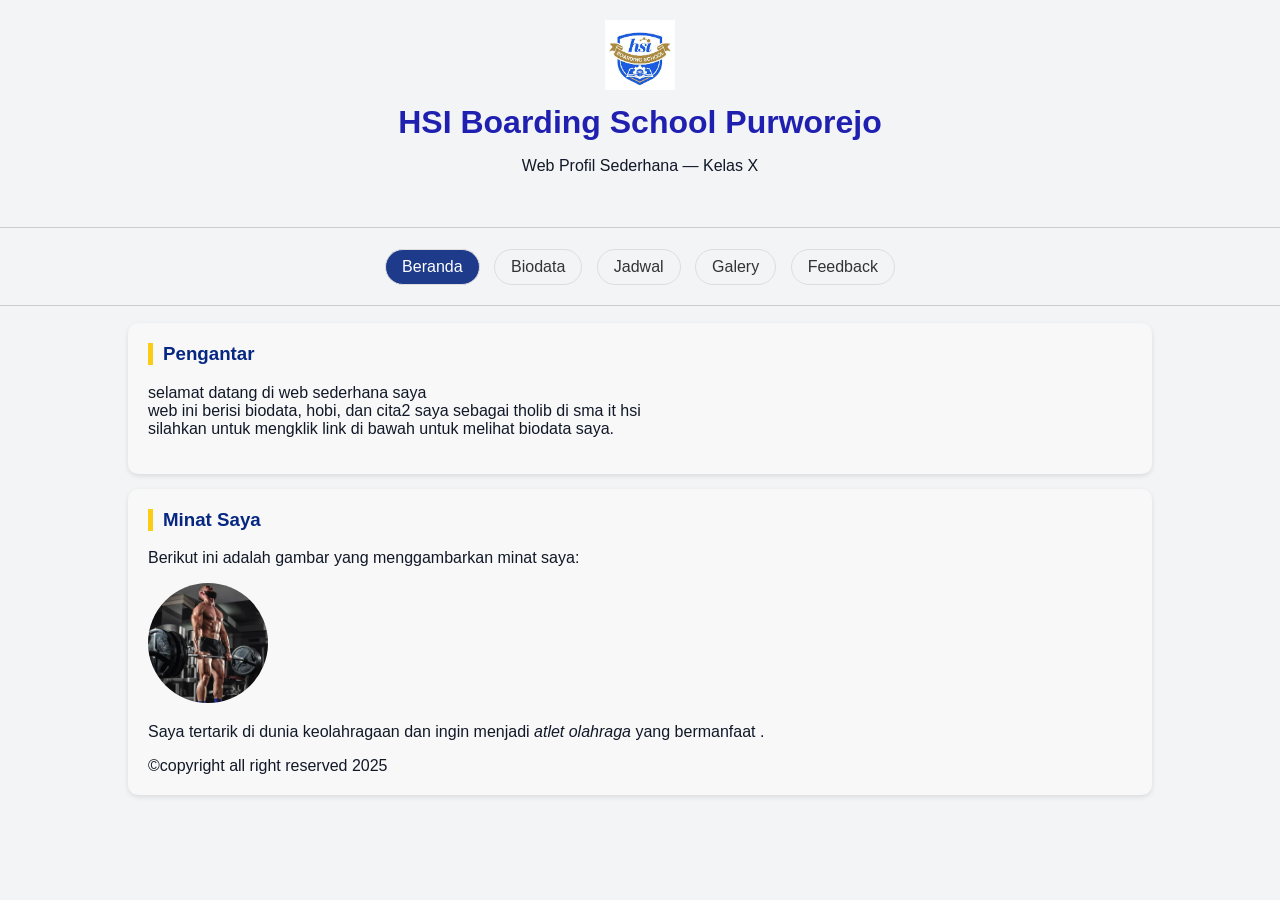
<file: index.html>
<!DOCTYPE html>
<html lang="id">
<head>
  <meta charset="UTF-8">
  <title> HSI Boarding School</title>
  <link rel="stylesheet" href="style.css">
</head>
<body>
  <header>
    <img src="images/HSI.jpg" alt="Logo HSI">
    <h1>HSI Boarding School Purworejo</h1>
    <p>Web Profil Sederhana — Kelas X</p>
  </header>
  <hr>
  <nav>
    <a href="index.html" class="active">Beranda</a>
    <a href="biodata.html">Biodata</a>
    <a href="jadwal.html">Jadwal</a>
    <a href="galery.html">Galery</a>
    <a href="feedback.html">Feedback</a>
  </nav>
  <hr>
  <div class="container">
    <div class="card">
      <h3>Pengantar</h3>
      <p>
        selamat datang di web sederhana saya<br>
        web ini berisi biodata, hobi, dan cita2 saya sebagai tholib di sma it hsi<br>
        silahkan untuk mengklik link di bawah untuk melihat biodata saya.</p> 
    </div>

    <div class="card">
      <h3>Minat Saya</h3>
      <p>Berikut ini adalah gambar yang menggambarkan minat saya:</p>
      <img src="images/Fitness.jpg" alt="Minat">
      <p>Saya tertarik di dunia keolahragaan  dan ingin menjadi <i>atlet olahraga</i> yang  bermanfaat .</p>
    
    <footer> &copy;copyright all right reserved 2025 </footer>
    
  </div>
</body>
</html>
</file>
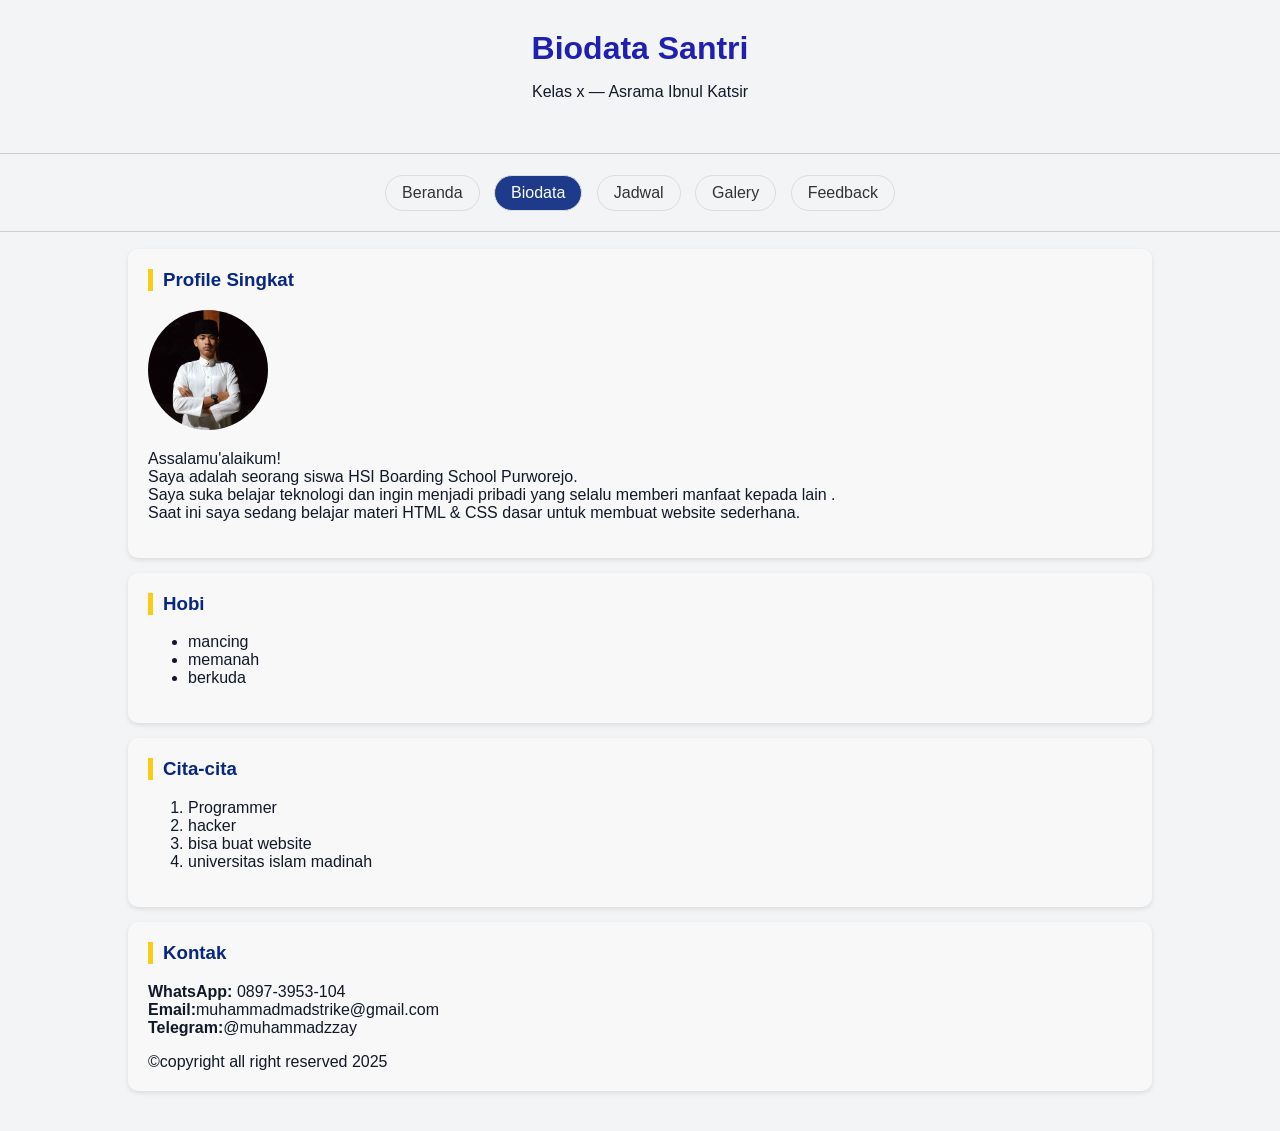
<file: biodata.html>
<!DOCTYPE html>
<html lang="id">
<head>
  <meta charset="UTF-8">
  <title> HSI Boarding School</title>
  <link rel="stylesheet" href="style.css">
</head>
<body>
  <header>
    <h1>Biodata Santri</h1>
    <p>Kelas x — Asrama Ibnul Katsir</p>
  </header>
  <hr>
  <nav>
    <a href="index.html" >Beranda</a>
    <a href="biodata.html"class="active">Biodata</a>
    <a href="jadwal.html">Jadwal</a>
    <a href="galery.html">Galery</a>
    <a href="feedback.html">Feedback</a>
  </nav>
  <hr>
  <div class="container">
    <div class="card">
      <h3>Profile Singkat </h3>
      <img src="images/My foto.jpg" alt="Foto Profil">
      <p>Assalamu'alaikum! <br> Saya adalah seorang siswa HSI Boarding School Purworejo.<br>
      Saya suka belajar teknologi dan ingin menjadi pribadi yang selalu memberi  manfaat kepada lain .<br>
      Saat ini saya sedang belajar materi HTML & CSS dasar untuk membuat website sederhana.<br>
    </div>

    <div class="card">
      <h3>Hobi</h3>
      <ul>
        <li>mancing</li>
        <li>memanah</li>
        <li>berkuda</li>
      </ul>
    </div>

    <div class="card">
      <h3>Cita-cita</h3>
      <ol>
        <li>Programmer</li>
        <li>hacker</li>
        <li>bisa buat website</li>
        <li>universitas islam madinah</li>
      </ol>
    </div>

    <div class="card">
      <h3>Kontak</h3>
      <p><b>WhatsApp:</b> 0897-3953-104<br>
         <b>Email:</b>muhammadmadstrike@gmail.com<br>
         <b>Telegram:</b>@muhammadzzay<br>
      </p>
      <footer> &copy;copyright all right reserved 2025 </footer>
  </div>
</body>
</html>
</file>
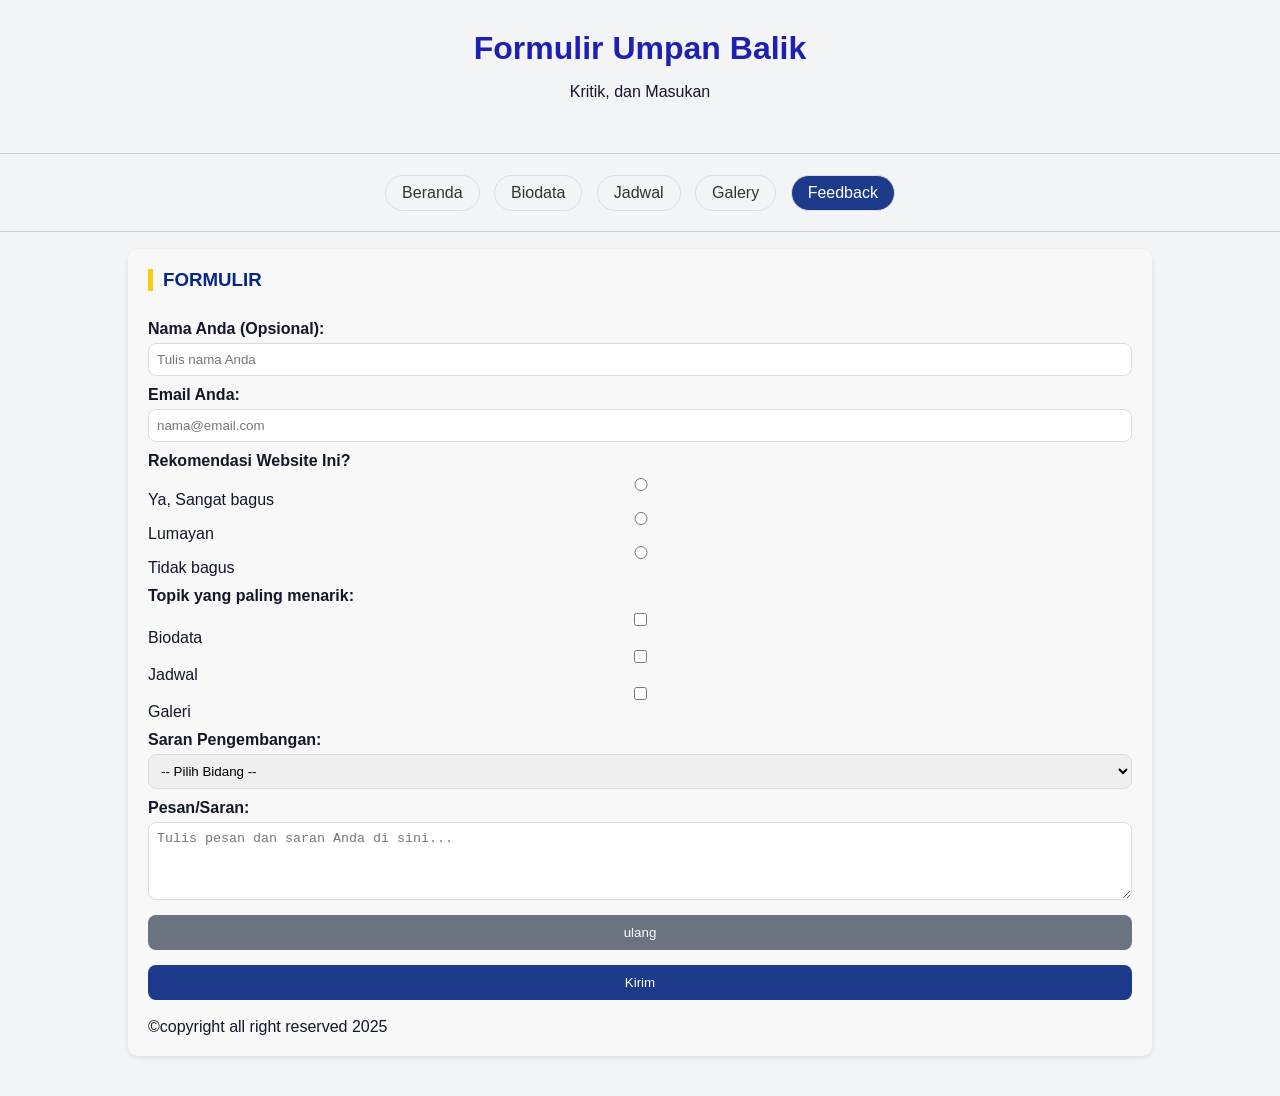
<file: feedback.html>
<!DOCTYPE html>
<html lang="id">
<head>
  <meta charset="UTF-8">
  <title> HSI Boarding School</title>
  <link rel="stylesheet" href="style.css">
</head>
<body>
  <header>
    <h1>Formulir Umpan Balik</h1>
    <p>Kritik,  dan Masukan</p>
  </header>
  <hr>
  <nav>
    <a href="index.html" >Beranda</a>
    <a href="biodata.html">Biodata</a>
    <a href="jadwal.html">Jadwal</a>
    <a href="galery.html">Galery</a>
    <a href="feedback.html"class="active">Feedback</a>
  </nav>
  <hr>
  <div class="container">
    <div class="card">
      <h3>FORMULIR</h3>
      <form>
        <label>Nama Anda (Opsional):</label>
        <input type="text" placeholder="Tulis nama Anda">

        <label>Email Anda:</label>
        <input type="email" placeholder="nama@email.com" required>
        
        <label>Rekomendasi Website Ini?</label>
        <input type="radio" name="rekom" value="ya"> Ya, Sangat bagus
        <input type="radio" name="rekom" value="lumayan"> Lumayan
        <input type="radio" name="rekom" value="tidak"> Tidak bagus

        <label>Topik yang paling menarik:</label>
        <input type="checkbox"> Biodata
        <input type="checkbox"> Jadwal
        <input type="checkbox"> Galeri

        <label>Saran Pengembangan:</label>
        <select>
          <option>-- Pilih Bidang --</option>
          <option>Desain</option>
          <option>Konten</option>
          <option>Fitur</option>
          <option>Programmer</option>
        </select>

        <label>Pesan/Saran:</label>
        <textarea rows="4" placeholder="Tulis pesan dan saran Anda di sini..."></textarea>

        <button type="reset" class="reset">ulang</button>
        <button type="submit" class="submit">Kirim</button>
        <br>
        <footer> &copy;copyright all right reserved 2025 </footer>
      </form>
    </div>
  </div>
</body>
</html>
</file>
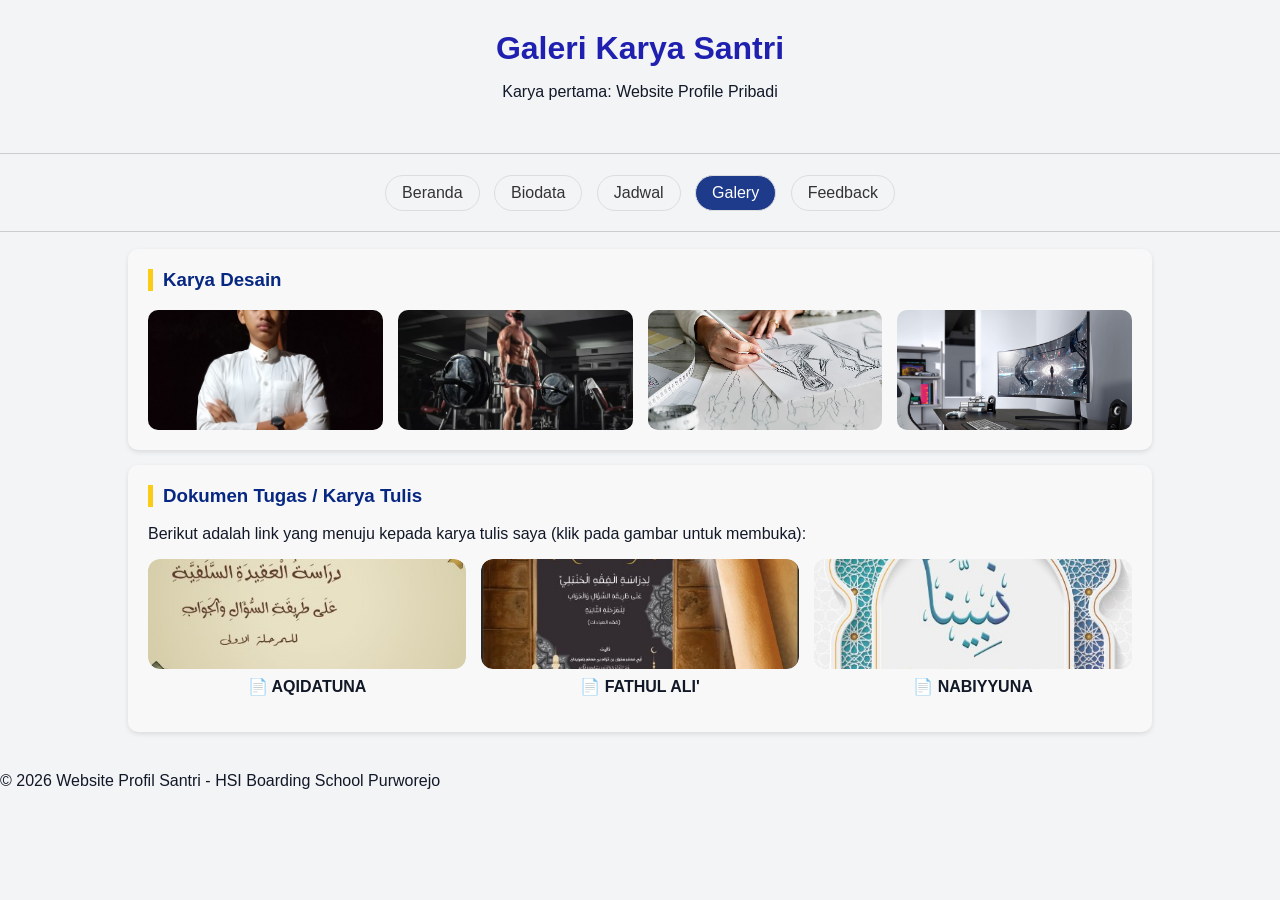
<file: galery.html>
<!DOCTYPE html>
<html lang="id">
<head>
  <meta charset="UTF-8">
  <title> HSI Boarding School</title>
  <link rel="stylesheet" href="style.css">
  <style>
    /* CSS Tambahan khusus untuk memaksa gambar tugas berwujud kotak panjang menyamping */
    .img-tugas {
      width: 100% !important;
      height: 100% !important;
      border-radius: 12px !important; /* Membuat sudut kotak tumpul */
      object-fit: cover !important;
    }
  </style>
</head>
<body>
  <header>
    <h1>Galeri Karya Santri</h1>
    <p>Karya pertama: Website Profile Pribadi</p>
  </header>
  <hr>
  <nav>
    <a href="index.html">Beranda</a>
    <a href="biodata.html">Biodata</a>
    <a href="jadwal.html">Jadwal</a>
    <a href="galery.html" class="active">Galery</a>
    <a href="feedback.html">Feedback</a>
  </nav>
  <hr>
  
  <div class="container">
    <div class="card">
      <h3>Karya Desain</h3>
      <div class="gallery">
        <img src="images/My foto.jpg" alt="Foto 1">
        <img src="images/Fitness.jpg" alt="Foto 2">
        <img src="images/creating-creative.jpg" alt="Foto 3">
        <img src="images/Gaming.jpg" alt="Foto 4">
      </div>
    </div>

    <div class="card">
      <h3>Dokumen Tugas / Karya Tulis</h3>
      <p>Berikut adalah link yang menuju kepada karya tulis saya (klik pada gambar untuk membuka):</p>
      
      <div style="display: flex; gap: 15px; flex-wrap: wrap; margin-top: 15px;">
        
        <a href="https://docs.google.com/document/d/1RT2Zv1QoPeVkmkgVLAXnDhRRI7KkyM9wDW079U-sL9g/edit?usp=sharing" target="_blank" style="flex: 1; min-width: 220px; text-decoration: none; color: inherit; text-align: center;">
          <div style="overflow: hidden; border-radius: 12px; height: 110px; background-color: #eee;">
            <img src="images/AQIDATUNA.jpg" alt="AQIDATUNA" class="img-tugas" style="transition: transform 0.3s;" onmouseover="this.style.transform='scale(1.05)'" onmouseout="this.style.transform='scale(1)'">
          </div>
          <p style="margin-top: 8px; font-weight: bold;">📄 AQIDATUNA</p>
        </a>

        <a href="https://docs.google.com/document/d/11jBLtwYAmLTfFEKIhYvQw16-_LzOAwebzDEmWUXqSvw/edit?usp=sharing" target="_blank" style="flex: 1; min-width: 220px; text-decoration: none; color: inherit; text-align: center;">
          <div style="overflow: hidden; border-radius: 12px; height: 110px; background-color: #eee;">
            <img src="images/FATHUL ALI'.jpg" alt="FATHUL ALI'" class="img-tugas" style="transition: transform 0.3s;" onmouseover="this.style.transform='scale(1.05)'" onmouseout="this.style.transform='scale(1)'">
          </div>
          <p style="margin-top: 8px; font-weight: bold;">📄 FATHUL ALI'</p>
        </a>

        <a href="https://docs.google.com/document/d/1SIUt6vyGphINV5yeZe9CKVdYP1NG4f13mFJ9Ks51l0Y/edit?usp=sharing" target="_blank" style="flex: 1; min-width: 220px; text-decoration: none; color: inherit; text-align: center;">
          <div style="overflow: hidden; border-radius: 12px; height: 110px; background-color: #eee;">
            <img src="images/NABIYYUNA.jpg" alt="NABIYYUNA" class="img-tugas" style="transition: transform 0.3s;" onmouseover="this.style.transform='scale(1.05)'" onmouseout="this.style.transform='scale(1)'">
          </div>
          <p style="margin-top: 8px; font-weight: bold;">📄 NABIYYUNA</p>
        </a>

      </div>
    </div>
  </div> 
  
  <div class="footer">
    <p>© 2026 Website Profil Santri - HSI Boarding School Purworejo</p>
  </div>
</body>
</html>
</file>
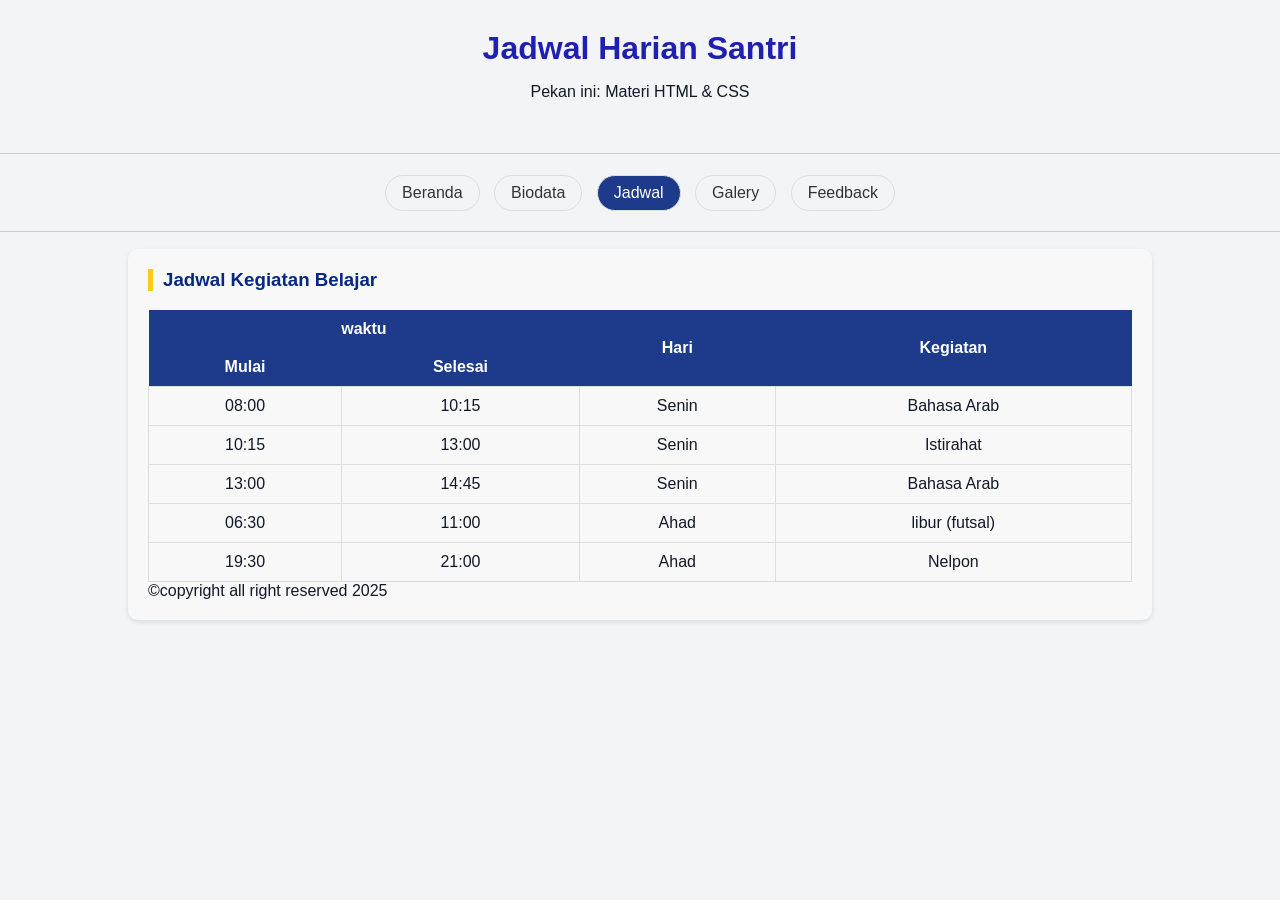
<file: jadwal.html>
<!DOCTYPE html>
<html lang="id">
<head>
  <meta charset="UTF-8">
  <title> HSI Boarding School</title>
  <link rel="stylesheet" href="style.css">
</head>
<body>
  <header>
    <h1>Jadwal Harian Santri</h1>
    <p>Pekan ini: Materi HTML & CSS</p>
  </header>
  <hr>
  <nav>
    <a href="index.html" >Beranda</a>
    <a href="biodata.html">Biodata</a>
    <a href="jadwal.html"class="active">Jadwal</a>
    <a href="galery.html">Galery</a>
    <a href="feedback.html">Feedback</a>
  </nav>
  <hr>
  <div class="container">
    <div class="card">
      <h3>Jadwal Kegiatan Belajar</h3>
      <table class="table">
        <tr>
          <th colspan="2">waktu</th>
          <th rowspan="2">Hari</th>
          <th rowspan="2">Kegiatan</th>
        </tr>
        <tr>
          <th>Mulai</th>
          <th>Selesai</th>
        </tr>
        <tr>
          <td>08:00</td><td>10:15</td><td>Senin</td><td> Bahasa Arab</td>
        </tr>
        <tr>
          <td>10:15</td><td>13:00</td><td>Senin</td><td>Istirahat</td>
        </tr>
        <tr>
          <td>13:00</td><td>14:45</td><td>Senin</td><td> Bahasa Arab </td>
        </tr>
        <tr>
          <td>06:30</td><td>11:00</td><td>Ahad</td><td>libur (futsal) </td>
        </tr>
        <tr>
          <td>19:30</td><td>21:00</td><td>Ahad</td><td>Nelpon</td>
        </tr>
      </table>
      <footer> &copy;copyright all right reserved 2025 </footer>
    </div>
  </div>
</body>
</html>
</file>
<file: style.css>
body {
  font-family: "Segoe UI", Arial, sans-serif;
  background: #f3f4f6;
  margin: 0;
  padding: 0;
  color: #111827;
}

header {
  text-align: center;
  padding: 20px;
}

header img {
  height: 70px;
}

h1 {
  margin: 10px 0 5px;
  color: #2020b0;
}

h2 {
  margin-top: 0;
  color: #304a8c;
  border-left: 5px solid #facc15;
  margin-bottom: 10px;
  padding-left: 10;
}

nav {
  text-align: center;
  margin: 20px 0;
}

nav a {
  display: inline-block;
  margin: 0 5px;
  padding: 8px 16px;
  border: 1px solid #ddd;
  border-radius: 20px;
  text-decoration: none;
  color: #333;
}

nav a.active, nav a:hover {
  background: #1e3a8a;
  color: white;
}

.container {
  width: 80%;
  margin: auto;
  margin-bottom: 40px;
}

.card {
  background: rgb(248, 248, 248);
  padding: 20px;
  margin: 15px 0;
  border-radius: 10px;
  box-shadow: 0 2px 5px rgba(0,0,0,0.1);
}

.card:hover {
  box-shadow: 0 4px 10px rgba(0,0,0,0.2);
  transition: box-shadow 0.3s ease-in-out;
}
.card h3 {
  margin-top: 0;
  color: #062782;
  border-left: 5px solid #facc15;
  padding-left: 10px;
}

.card img {
  border-radius: 50%;
  width: 120px;
  height: 120px;
  object-fit: cover;
}

.card img:hover {
  transform: scale(1.05);
  transition: transform 0.3s ease-in-out;
}

.table {
  width: 100%;
  border-collapse: collapse;
  margin-top: 15px;
}

.table th {
  background: #1e3a8a;
  color: white;
  padding: 10px;
}

.table td {
  border: 1px solid #ddd;
  padding: 10px;
  text-align: center;
}

.gallery {
  display: grid;
  grid-template-columns: repeat(auto-fit, minmax(220px, 1fr));
  gap: 15px;
  margin-top: 15px;
}

.gallery img {
  width: 100%;
  border-radius: 10px;
}

form {
  display: flex;
  flex-direction: column;
}

form label {
  margin: 10px 0 5px;
  font-weight: bold;
}

form input, form select, form textarea {
  padding: 8px;
  border: 1px solid #ddd;
  border-radius: 8px;
}

form button {
  margin-top: 15px;
  padding: 10px;
  border: none;
  border-radius: 8px;
  cursor: pointer;
}

form .reset {
  background: #6b7280;
  color: white;
}

form .submit {
  background: #1e3a8a;
  color: white;
}

    hr {
      border: none;
      border-top: 1px solid #cccccc;
      height: 1px; 
      margin: 1em 0; 
    }
</file>
